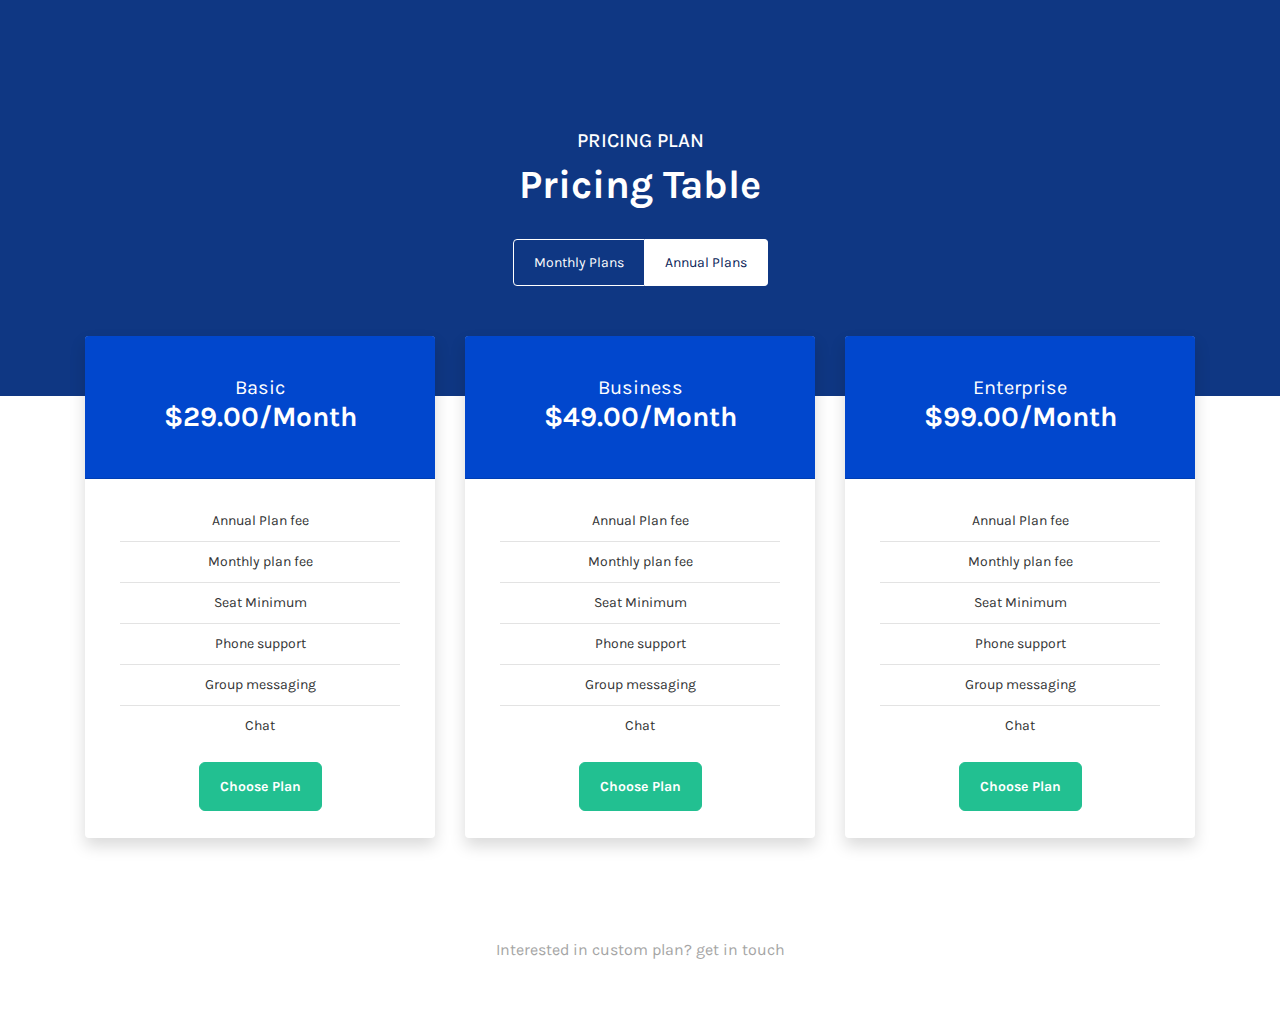
<file: price.html>
<!DOCTYPE html>
<html lang="en">

    <head>
        <meta charset="UTF-8">
        <meta name="viewport" content="width=device-width, initial-scale=1.0">
        <meta http-equiv="X-UA-Compatible" content="ie=edge">
        <title>SBI BANK HOME PAGE</title>
        <link href="https://fonts.googleapis.com/css?family=Karla:400,700&display=swap"
            rel="stylesheet">
        <link rel="stylesheet"
            href="https://cdn.materialdesignicons.com/4.8.95/css/materialdesignicons.min.css">
        <link rel="stylesheet"
            href="https://stackpath.bootstrapcdn.com/bootstrap/4.4.1/css/bootstrap.min.css">
        <link rel="stylesheet" href="price.css">
    </head>

    <body>
        <main>
            <header class="pricing-table-header">
                <div class="container">
                    <h5 class="text-center">PRICING PLAN</h5>
                    <h1 class="text-center pricing-table-title">Pricing Table</h1>
                    <div class="list-group list-group-horizontal pricing-plans-tab" role="tablist">
                        <a class="list-group-item list-group-item-action active"
                            id="monthly-plans-tab" data-toggle="list" href="#monthly-plans"
                            role="tab" aria-controls="monthly-plans" aria-selected="true">Monthly
                            Plans</a>
                        <a class="list-group-item list-group-item-action" id="annual-plans-tab"
                            data-toggle="list" href="#annual-plans" role="tab"
                            aria-controls="annual-plans" aria-selected="false">Annual Plans</a>
                    </div>

                </div>
            </header>
            <div class="container">
                <div class="tab-content pricing-tab-content" id="pills-tabContent">
                    <div class="tab-pane show active" id="monthly-plans" role="tabpanel"
                        aria-labelledby="monthly-plans-tab">
                        <div class="row">
                            <div class="col-md-4">
                                <div class="card pricing-card text-center shadow border-0">
                                    <div class="card-header">
                                        <h5 class="pricing-plan-title">Basic</h5>
                                        <h3 class="pricing-plan-cost">$29.00/Month</h3>
                                    </div>
                                    <div class="card-body">
                                        <ul class="pricing-plan-features">
                                            <li>Annual Plan fee</li>
                                            <li>Monthly plan fee</li>
                                            <li>Seat Minimum</li>
                                            <li>Phone support</li>
                                            <li>Group messaging</li>
                                            <li>Chat</li>
                                        </ul>
                                        <a href="#!"
                                            class="btn btn-success pricing-plan-purchase-btn">Choose
                                            Plan</a>
                                    </div>
                                </div>
                            </div>
                            <div class="col-md-4">
                                <div class="card pricing-card text-center shadow border-0">
                                    <div class="card-header">
                                        <h5 class="pricing-plan-title">Business</h5>
                                        <h3 class="pricing-plan-cost">$49.00/Month</h3>
                                    </div>
                                    <div class="card-body">
                                        <ul class="pricing-plan-features">
                                            <li>Annual Plan fee</li>
                                            <li>Monthly plan fee</li>
                                            <li>Seat Minimum</li>
                                            <li>Phone support</li>
                                            <li>Group messaging</li>
                                            <li>Chat</li>
                                        </ul>
                                        <a href="#!"
                                            class="btn btn-success pricing-plan-purchase-btn">Choose
                                            Plan</a>
                                    </div>
                                </div>
                            </div>
                            <div class="col-md-4">
                                <div class="card pricing-card text-center shadow border-0">
                                    <div class="card-header">
                                        <h5 class="pricing-plan-title">Enterprise</h5>
                                        <h3 class="pricing-plan-cost">$99.00/Month</h3>
                                    </div>
                                    <div class="card-body">
                                        <ul class="pricing-plan-features">
                                            <li>Annual Plan fee</li>
                                            <li>Monthly plan fee</li>
                                            <li>Seat Minimum</li>
                                            <li>Phone support</li>
                                            <li>Group messaging</li>
                                            <li>Chat</li>
                                        </ul>
                                        <a href="#!"
                                            class="btn btn-success pricing-plan-purchase-btn">Choose
                                            Plan</a>
                                    </div>
                                </div>
                            </div>
                        </div>
                    </div>
                    <div class="tab-pane" id="annual-plans" role="tabpanel"
                        aria-labelledby="annual-plans-tab">
                        <div class="row">
                            <div class="col-md-4">
                                <div class="card pricing-card text-center shadow border-0">
                                    <div class="card-header">
                                        <h5 class="pricing-plan-title">Basic</h5>
                                        <h3 class="pricing-plan-cost">$290.00/Year</h3>
                                    </div>
                                    <div class="card-body">
                                        <ul class="pricing-plan-features">
                                            <li>Annual Plan fee</li>
                                            <li>Monthly plan fee</li>
                                            <li>Seat Minimum</li>
                                            <li>Phone support</li>
                                            <li>Group messaging</li>
                                            <li>Chat</li>
                                        </ul>
                                        <a href="#!"
                                            class="btn btn-success pricing-plan-purchase-btn">Choose
                                            Plan</a>
                                    </div>
                                </div>
                            </div>
                            <div class="col-md-4">
                                <div class="card pricing-card text-center shadow border-0">
                                    <div class="card-header">
                                        <h5 class="pricing-plan-title">Business</h5>
                                        <h3 class="pricing-plan-cost">$490.00/Year</h3>
                                    </div>
                                    <div class="card-body">
                                        <ul class="pricing-plan-features">
                                            <li>Annual Plan fee</li>
                                            <li>Monthly plan fee</li>
                                            <li>Seat Minimum</li>
                                            <li>Phone support</li>
                                            <li>Group messaging</li>
                                            <li>Chat</li>
                                        </ul>
                                        <a href="#!"
                                            class="btn btn-success pricing-plan-purchase-btn">Choose
                                            Plan</a>
                                    </div>
                                </div>
                            </div>
                            <div class="col-md-4">
                                <div class="card pricing-card text-center shadow border-0">
                                    <div class="card-header">
                                        <h5 class="pricing-plan-title">Enterprise</h5>
                                        <h3 class="pricing-plan-cost">$990.00/Year</h3>
                                    </div>
                                    <div class="card-body">
                                        <ul class="pricing-plan-features">
                                            <li>Annual Plan fee</li>
                                            <li>Monthly plan fee</li>
                                            <li>Seat Minimum</li>
                                            <li>Phone support</li>
                                            <li>Group messaging</li>
                                            <li>Chat</li>
                                        </ul>
                                        <a href="#!"
                                            class="btn btn-success pricing-plan-purchase-btn">Choose
                                            Plan</a>
                                    </div>
                                </div>
                            </div>
                        </div>
                    </div>
                </div>
            </div>
            <footer class="pricing-table-footer">
                Interested in custom plan? <a href="#!"> get in touch</a>
            </footer>
        </main>
        <script src="https://code.jquery.com/jquery-3.4.1.min.js"></script>
        <script src="https://cdn.jsdelivr.net/npm/popper.js@1.16.0/dist/umd/popper.min.js"></script>
        <script
            src="https://stackpath.bootstrapcdn.com/bootstrap/4.4.1/js/bootstrap.min.js"></script>
    </body>

</html>
</file>
<file: price.css>
body {
  font-family: 'Karla', sans-serif;
}

.pricing-table-header {
  background-color: #0f3783;
  color: #fff;
  padding-top: 129px;
  padding-bottom: 110px;
}

.pricing-table-title {
  font-weight: bold;
  margin-bottom: 30px;
}

.pricing-plans-tab {
  -webkit-box-pack: center;
  justify-content: center;
}
.pricing-plans-tab .list-group-item-action {
  width: auto;
  border: solid 1px #fff;
  background-color: #fff;
  color: #082357;
  font-size: 14px;
}
.pricing-plans-tab .list-group-item-action.active {
  background-color: #0f3783;
  color: #fff;
}

.pricing-tab-content {
  margin-top: -60px;
}
.pricing-tab-content .tab-pane.active {
  -webkit-animation: slide-down 0.6s ease-in-out;
  animation: slide-down 0.6s ease-in-out;
}

@-webkit-keyframes slide-down {
  0% {
    opacity: 0;
    -webkit-transform: translateY(5%);
    transform: translateY(5%);
  }
  100% {
    opacity: 1;
    -webkit-transform: translateY(0);
    transform: translateY(0);
  }
}

@keyframes slide-down {
  0% {
    opacity: 0;
    -webkit-transform: translateY(5%);
    transform: translateY(5%);
  }
  100% {
    opacity: 1;
    -webkit-transform: translateY(0);
    transform: translateY(0);
  }
}

.pricing-card {
  border: none;
  border-radius: 4px;
  margin-bottom: 28px;
  -webkit-transition: all 0.6s;
  transition: all 0.6s;
}
.pricing-card .card-header {
  background-color: #0147cd;
  color: #fff;
  padding-top: 40px;
  padding-bottom: 36px;
}
.pricing-card .card-body {
  padding: 22px 35px 27px;
}

.pricing-plan-title {
  font-size: 20px;
  color: inherit;
  margin-bottom: 0;
  font-weight: normal;
}

.pricing-plan-cost {
  font-size: 28px;
  font-weight: bold;
}

.pricing-plan-features {
  list-style: none;
  padding-left: 0;
  color: #303132;
  font-size: 14px;
  line-height: 2.86;
  margin-bottom: 16px;
}
.pricing-plan-features li {
  border-bottom: 1px solid #e3e3e3;
}
.pricing-plan-features li:last-child {
  border-bottom: none;
}

.pricing-plan-purchase-btn {
  color: #fff;
  background-color: #22c091;
  border-color: #22c091;
  font-size: 14px;
  font-weight: bold;
  padding: 13px 20px;
  border-radius: 6px;
  -webkit-transition: all 0.4s;
  transition: all 0.4s;
  position: relative;
}
.pricing-plan-purchase-btn:hover {
  border: 1px solid #22c091;
  background-color: #fff;
  color: #22c091;
}

.pricing-table-footer {
  padding-top: 72px;
  padding-bottom: 71px;
  text-align: center;
  color: #a5a5a5;
  font-size: 16px;
}
.pricing-table-footer a {
  color: inherit;
  -webkit-transition: all 0.4s ease;
  transition: all 0.4s ease;
}
.pricing-table-footer a:hover {
  color: #333;
  text-decoration: none;
}

/*# sourceMappingURL=pricing-plan.css.map */
</file>
